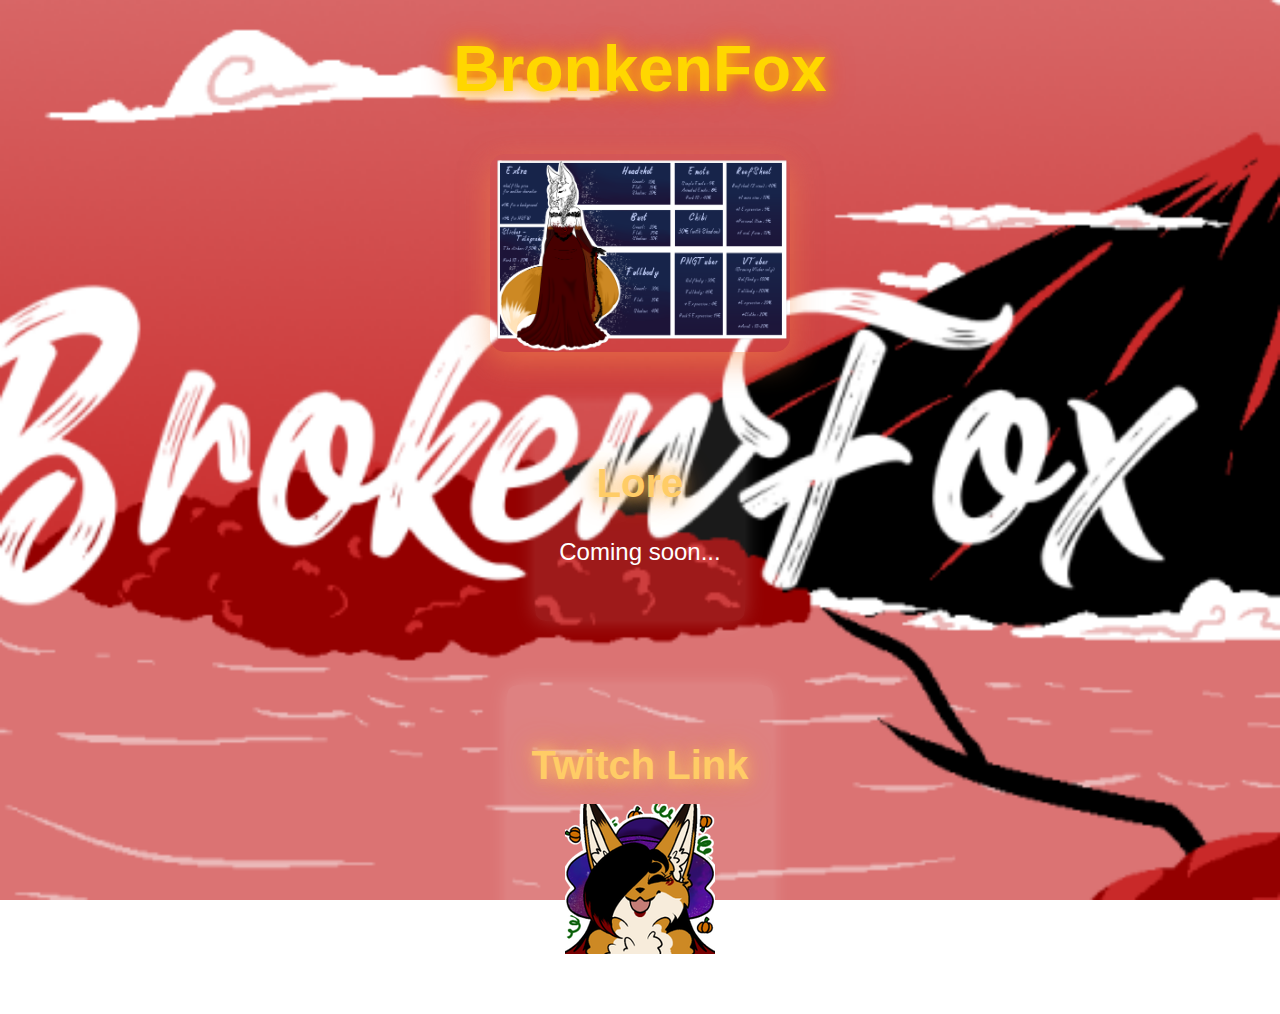
<file: code/HTML/Broken.html>
<!DOCTYPE html>
<html lang="fr">

<head>
    <meta charset="UTF-8">
    <meta name="viewport" content="width=device-width, initial-scale=1.0">
    <title>Wiki VTuber - BronkenFox</title>
    <link rel="stylesheet" href="/code/CSS/style_broken.css">

</head>

<body>
    <a href="/index.html" style="text-decoration: none;">
        <h1 class="titre">BronkenFox</h1>
    </a>

    <!-- Lien pour l'agrandissement -->
    <a href="#modal-image">
        <img src="../doc/commission_broken.webp" class="Image" alt="BronkenFox">
    </a>

    <!-- Modal avec option de fermeture -->
    <div id="modal-image" class="modal" onclick="window.location='#'">
        <img src="../doc/commission_broken.webp" alt="BronkenFox Enlarged">
    </div>

    <!-- Section Lore -->
    <div>
        <h2>Lore</h2>
        <p>Coming soon...</p>
    </div>

    <div>
        <h2>Twitch Link</h2>
        <a href="https://www.twitch.tv/brokenfox1997" target="_blank"><img src="../doc/Broken.png"></a>
    </div>
</body>



</html>
</file>
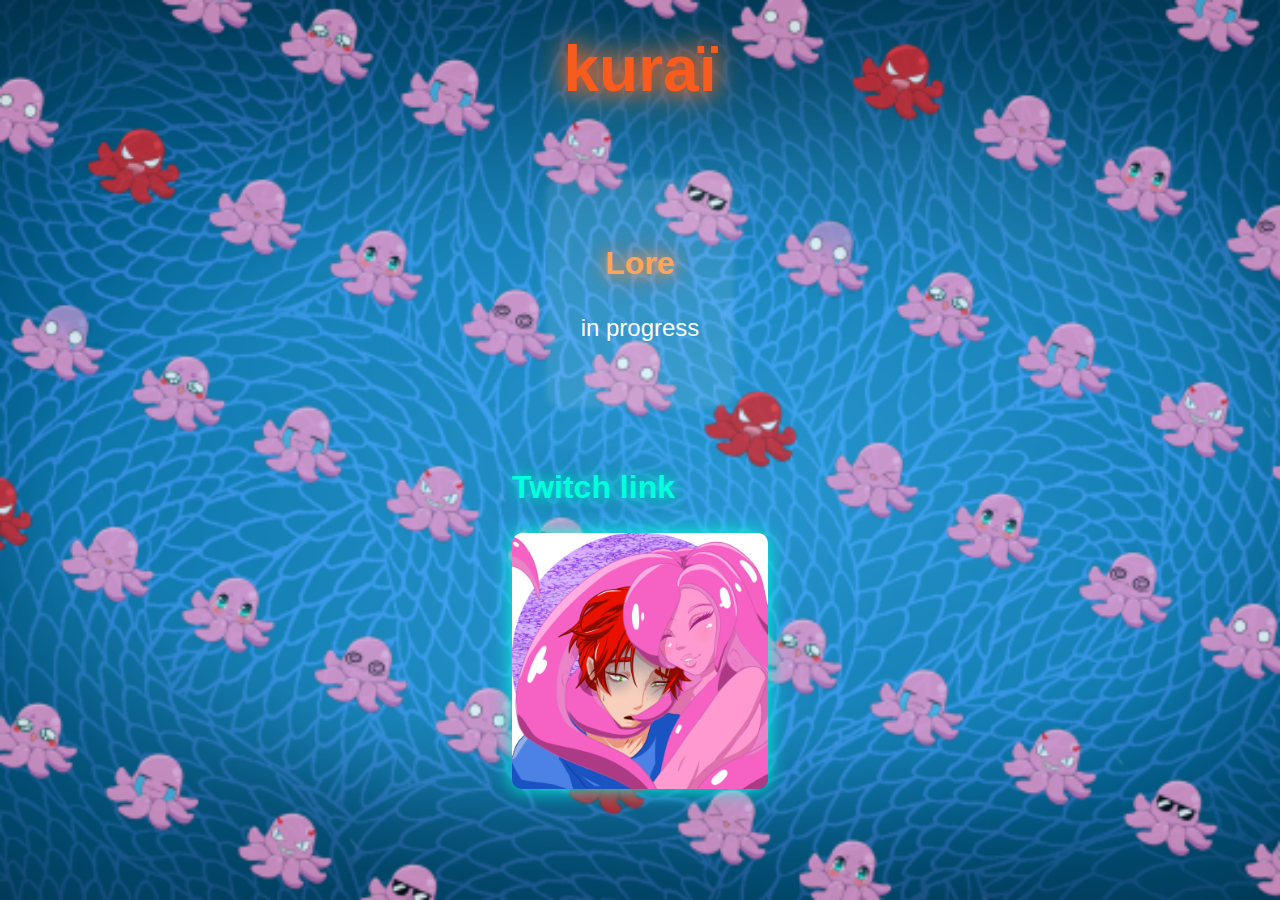
<file: code/HTML/kurai.html>
<!DOCTYPE html>
<html lang="en">

<head>

    <head>
        <meta charset="UTF-8">
        <meta name="viewport" content="width=device-width, initial-scale=1.0">
        <title>Wiki VTuber - kuraitsuki</title>
        <link rel="stylesheet" href="/code/CSS/style_kurai.css">
    </head>

</head>

<body>
    <a href="/index.html" style="text-decoration: none;">
        <h1 class="titre">kuraï</h1>
    </a>
    <div class="Lore">
        <H2>Lore</H2>
        <p>
            in progress</p>
    </div>
    <div>
        <h2>Twitch link</h2>
        <a href="https://www.twitch.tv/kuraitsuki" target="_blank"><img src="/code/doc/pOULPIE_kURAI.webp"
                style="height: 256px;"></a>
    </div>
</body>

</html>
</file>
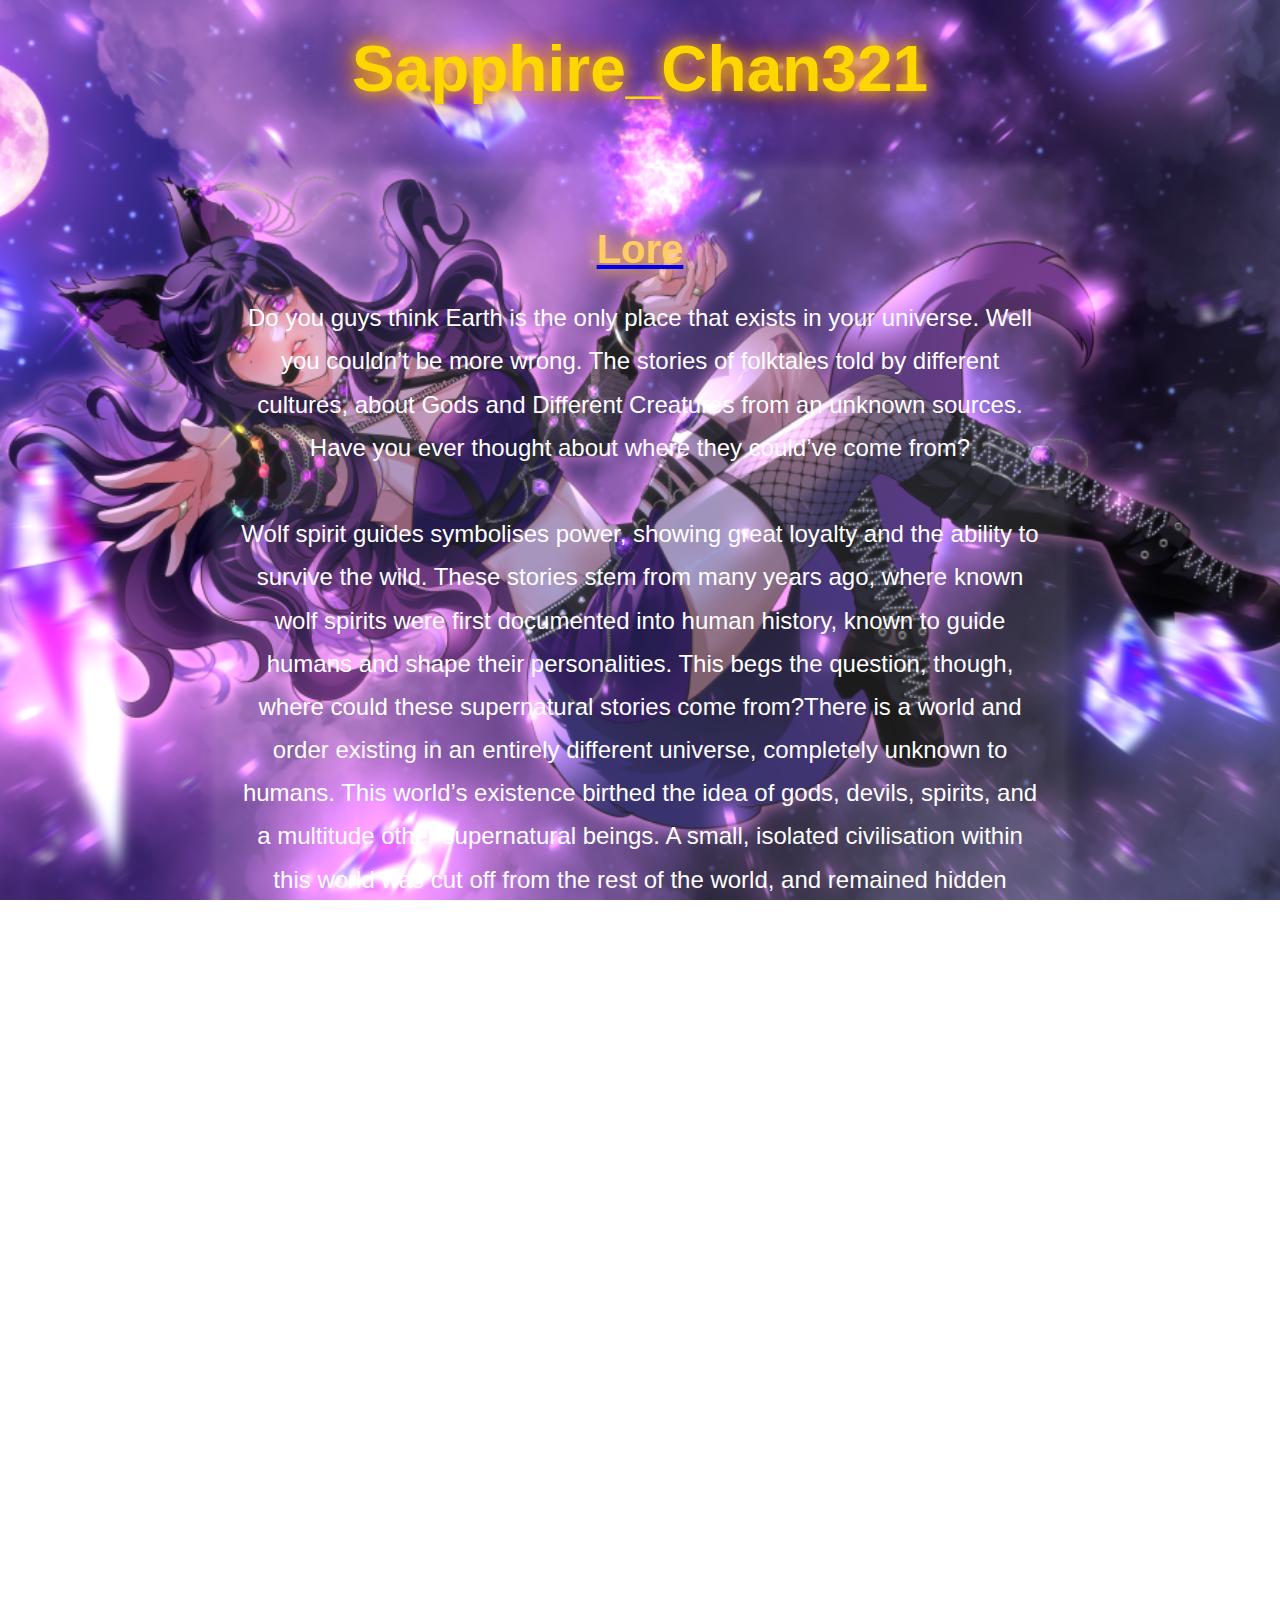
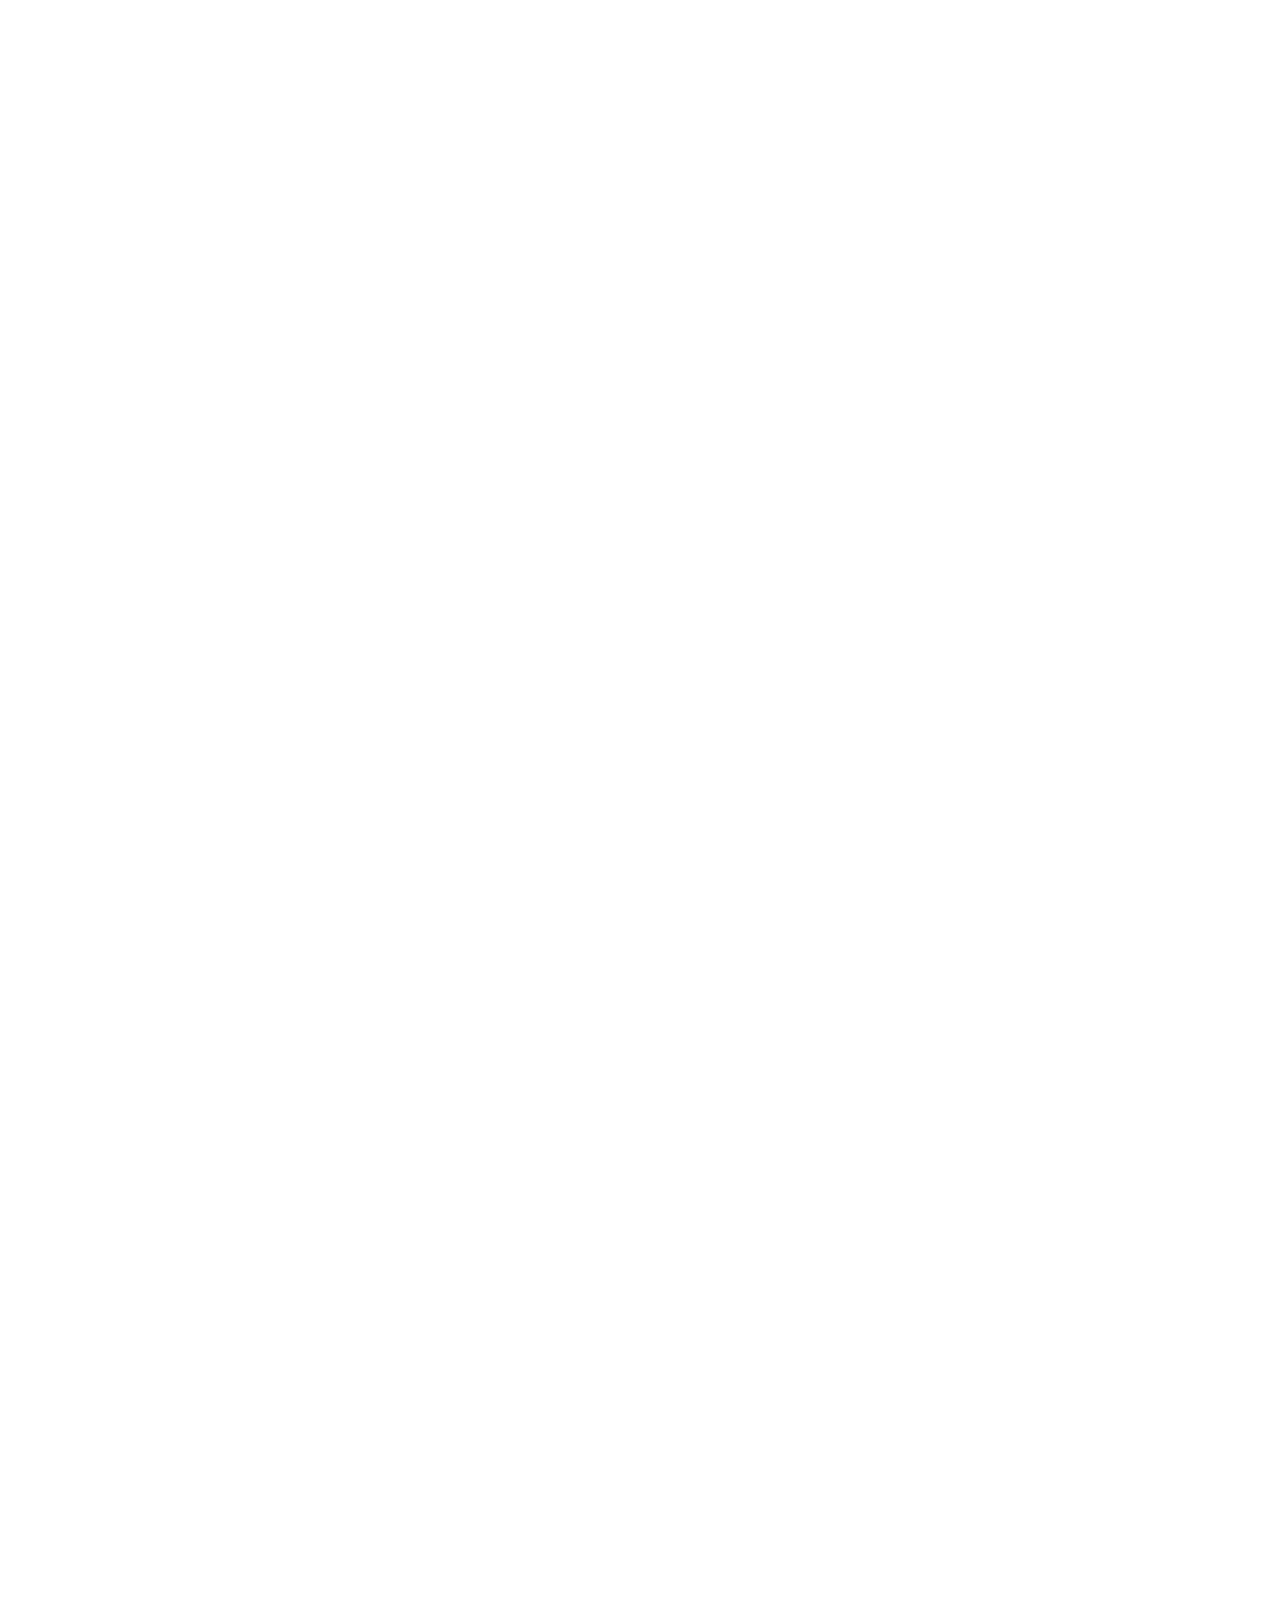
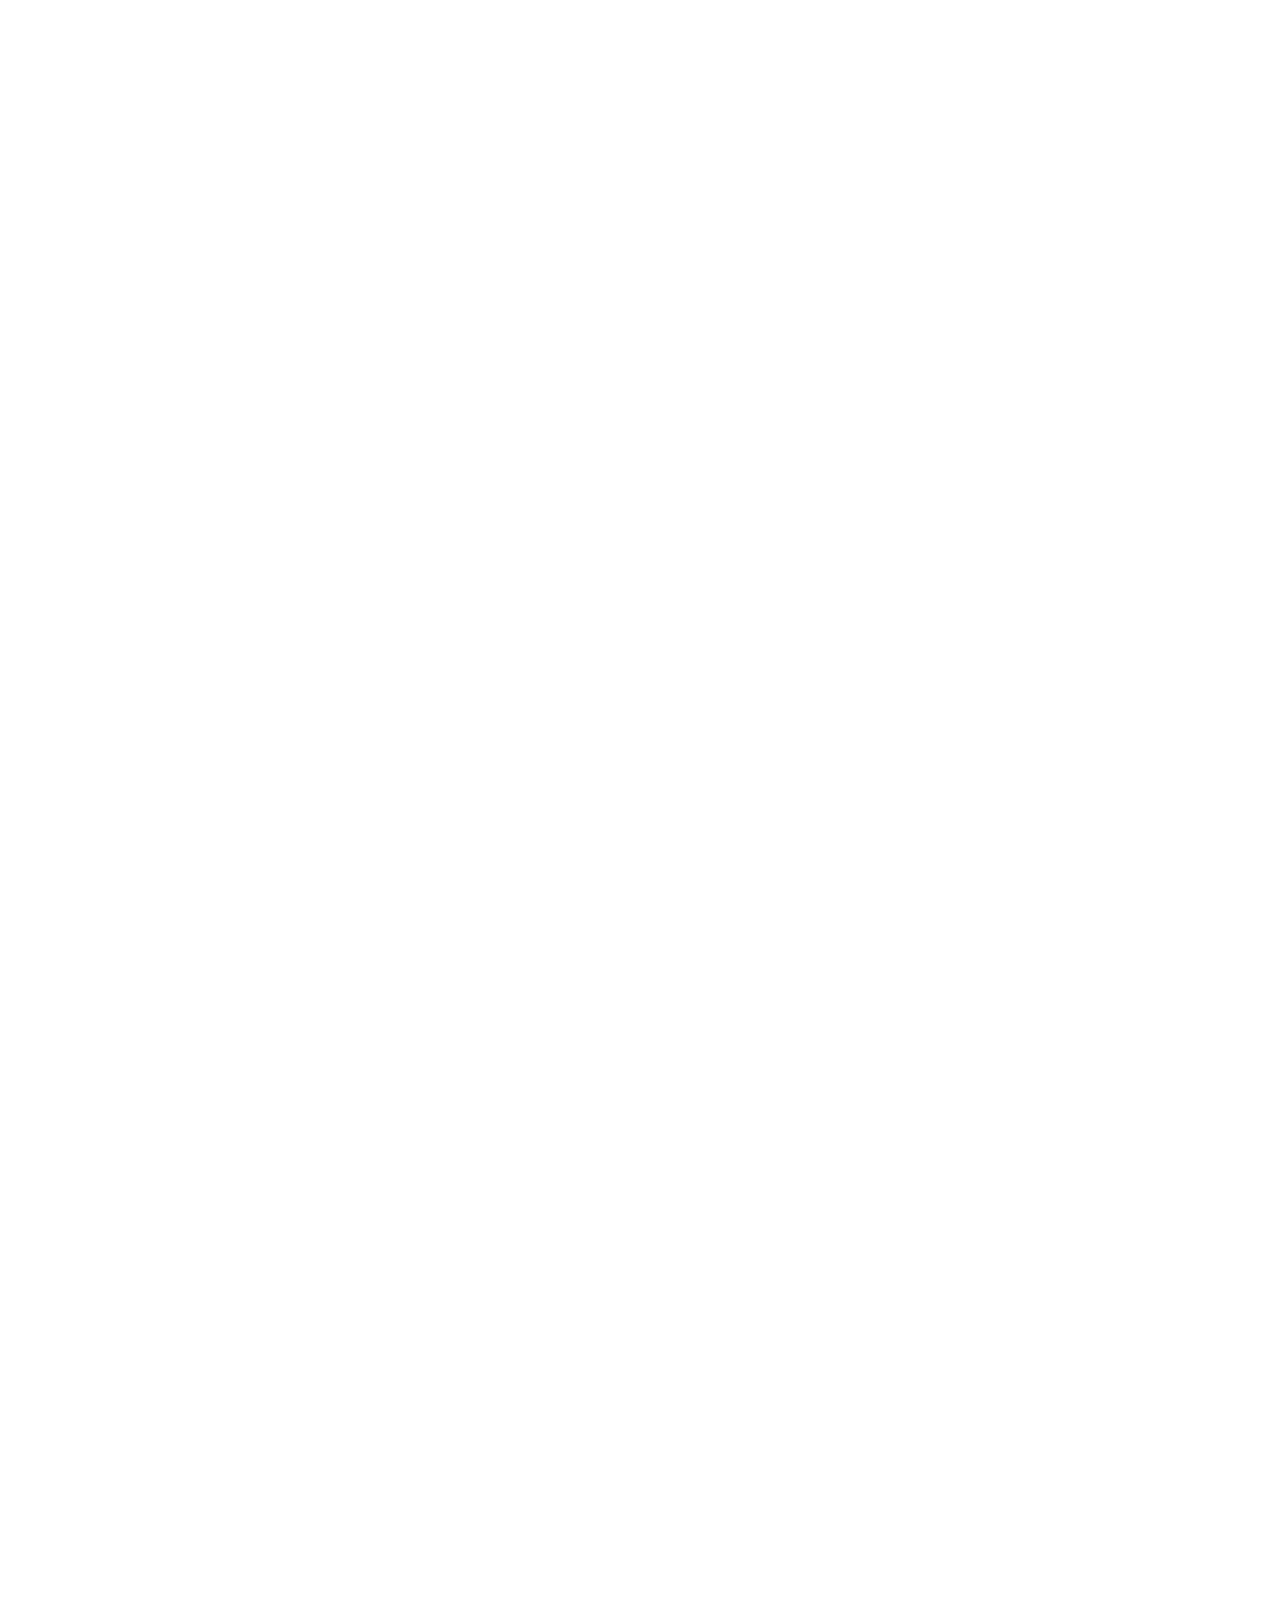
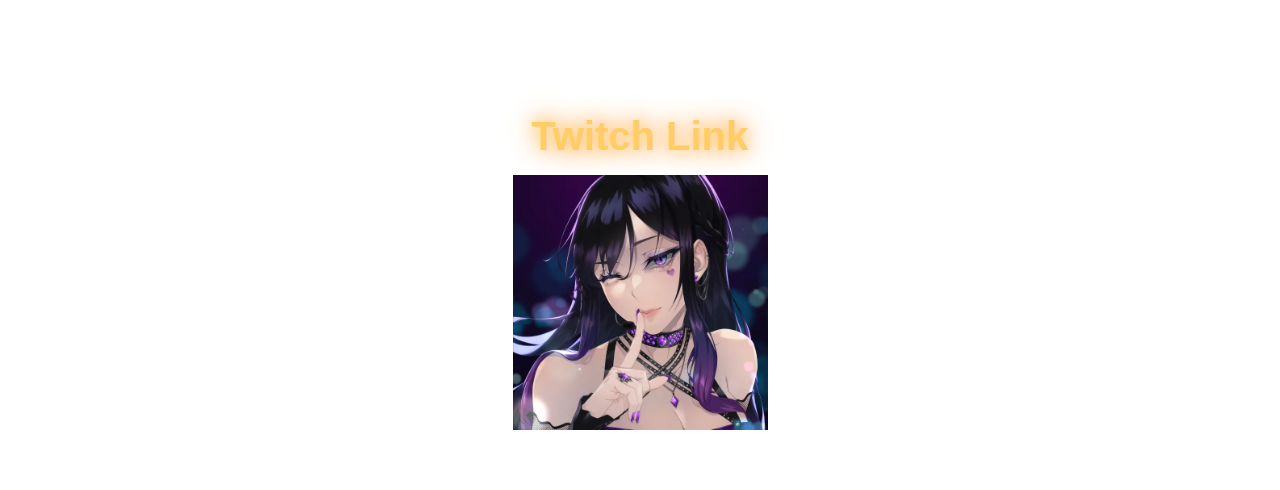
<file: code/HTML/Saphiechan.html>
<!DOCTYPE html>
<html lang="en">

<head>
    <meta charset="UTF-8">
    <meta name="viewport" content="width=device-width, initial-scale=1.0">
    <title>Wiki VTuber - BronkenFox</title>
    <link rel="stylesheet" href="../CSS/style_sap.css">
    <title>Counter de Followers Twitch</title>
</head>

<body>
    <a href="/index.html" style="text-decoration: none;">
        <h1 class="titre">Sapphire_Chan321</h1>
    </a>

    <!-- Lien pour l'agrandissement -->
    <!-- Modal avec option de fermeture -->

    <!-- Section Lore -->
    <div>
        <a href="https://sapphirechan.carrd.co/#lore">
            <h2>Lore</h2>
        </a>
        <p>Do you guys think Earth is the only place that exists in your universe. Well you couldn’t be more wrong. The
            stories of folktales told by different cultures, about Gods and Different Creatures from an unknown sources.
            Have you ever thought about where they could’ve come from?
            <br>
            <br>
            Wolf spirit guides symbolises power, showing
            great loyalty and the ability to survive the wild. These stories stem from many years ago, where known wolf
            spirits were first documented into human history, known to guide humans and shape their personalities. This
            begs the question, though, where could these supernatural stories come from?There is a world and order
            existing in an entirely different universe, completely unknown to humans. This world’s existence birthed the
            idea of gods, devils, spirits, and a multitude other supernatural beings. A small, isolated civilisation
            within this world was cut off from the rest of the world, and remained hidden within their own massive
            floating island; a civilisation called Ulversta. Ulversta was known as the Golden City, its power and
            technology reached far beyond its peoples' intelligence. The people within this city are said to be almost
            human, bearing animalistic traits and that they have bonded with their spirit animals, completely changing
            the laws of nature as we know them. Each with their own personalities and abilities, they thrived and never
            sought out communication with other civilisations. Abilities are supernatural capabilities which develop
            over time; the origins of these abilities are said to be unknown outside of one source: The Divine Gems. The
            Divine Gems are said to grow in grand quantities within caves running beneath Ulversta, giving the city and
            its occupants what many describe as an almost magical feeling. Initially, the various animal spirit
            communities had frequent rivalries with some even going as far as to be at constant war with each other. But
            there was one man, bound with a wolf spirit, who seemed to have discovered the secrets behind the crystals'
            true powers; therefore gaining the ability of immortality as a result, he used this power to seize control
            of the city and, for a time, bring a level of order to it, resulting in less conflict between the various
            communities. Over time, His bloodline grew to that of a strong royal family. Each of His descendants had
            incredible abilities such as time travel or mind control, with each descendant becoming more powerful than
            those before them and some were even rumoured to have more than one ability.
            <br>
            <br>
            Sapphire is one of the aforementioned descendants, and may be the very last of Her bloodline to ever walk in
            that world. She
            inherited the ability to control the elements; however, control was difficult and so she had to wear a
            bracelet in order to help her maintain better control over her ability. Elemental control wasn't her only
            ability, however. Unbeknownst to her, she, as well as those before her, had the ability to leech others'
            abilities and use them for her own gain or pass them onto others, entrusting them with the responsibility
            that comes with having these abilities. As the years passed, Sapphire began to grow more perceptive of the
            toxic nature poisoning the society within and around the city, and decided she could tolerate it no longer.
            She sought out a group that called themselves "The Rebellion," rumoured to be one of, if not the most
            powerful mafia consisting of both citizens and non-citizens alike. Citizen of Ulversta or not made no
            difference to this group as they all held the same mindset and had one thing in common: a wish to simply
            return to their homes. > Over time, the other members of the Rebellion became like family to her, moreso
            than her father and his deceitful wife, her "step-mother," not that she'd ever consider this woman as such.
            Years of frequent battle and seemingly perilous struggle all in the name of a single goal followed. There
            were highs, lows; times when it felt like great strides of progress were made, then others where it felt
            like their progress had gone backward. Constant trial and error with no idea of what would work and when.
            Eventually, however, it all paid off when they were able to breach the barriers protecting Ulversta, where
            they were able to gain freedom via escape to the outside world; however they didn't escape without
            discovering something major: the horrible secrets behind the Divine Stones.
            <br>
            <br>
            With their goals achieved, the Rebellion failed to see any reason to remain together, and so everyone
            eventually went their own separate
            ways, most returning to their own land and homes. Those not from this land followed some of those who were,
            hoping to find someplace to permanently post up, a new place to call home. Sapphire chose to stick to
            exploration for awhile, never tying herself to one place for too long but also never failing to make plenty
            of friends everywhere she went; however, unfortunately for her, luck never seemed to be on her side and her
            "Step-mother" was hot on her trail. Afraid Sapphire would expose not just her but the dark secrets behind
            her city's entire foundation, causing chaos to erupt and bringing a swift end to her reign and possibly her
            life. Knowing she had to do something, she used her ability to create portals to a multitude of dimensions
            to send Sapphire tumbling into a dark abyss and a new unknown land.
            <br>
            <br>
            Having been trapped on this new unknown land, what we know as our Earth, with no way to return in the
            foreseeable future, she slowly began to adapt
            to her new environment; starting with hiding her ears and tail, she hid from the humans for awhile, watching
            and observing to learn as many of their traditions, habits and various cultures.
            Following several centuries of observation, she eventually learned she could separate her physical and
            spiritual forms from one another at the cost of her ears and tail, though also allowing her to look more
            human and fit in better. Her spirit bared resemblance to a wolf, covered with fur whiter than snow and being
            ghost-like, nearly entirely transparent, and radiating a faint purple hue visible only to her eyes. Thanks
            in no small part to her newfound appearance, she was able to take up refuge with some friends she'd made and
            even found others whom shared the same fate as Sapphire at the hands of her "Step-mother.
            <br>
            <br>
            "With her new found friends and family Sapphire, she decided to start a career in streaming and being an
            online idol, showcasing
            her personality and spirit to the world. She shows how she can change forms and little do they know, that
            it’s supernatural.
            She enjoyed performing and singing, discovering new content to stream and making new friends!
            <br>
            <br>
            Can she discover a way to get back and reunite her civilisation and dethrone her evil step-mother…Also,
            there may be
            <br>
            <br>
            a novel coming soon…
        </p>
    </div>

    <div>
        <h2>Twitch Link</h2>
        <a href="https://www.twitch.tv/sapphire_chan321" target="_blank"><img src="../doc/saphire.webp"
                height="255"></a>
    </div>
</body>



</html>
</file>
<file: code/CSS/style_broken.css>
/* --- Base Styles --- */
body {
    font-family: 'Poppins', sans-serif;
    margin: 0;
    padding: 0;
    background: url('/doc/baniere_teste.webp') no-repeat center center fixed;
    background-size: cover;
    /* L'image couvre toute la fenêtre */
    color: #ffffff;
    /* Texte par défaut en blanc */
    display: flex;
    flex-direction: column;
    align-items: center;
    min-height: 100vh;
    overflow-x: hidden;
    animation: fadeIn 2s ease-in-out;
}

/* Title Animation */
.titre {
    font-size: 4rem;
    font-weight: bold;
    color: #ffd700;
    /* Une couleur dorée lumineuse pour bien ressortir */
    text-shadow: 0 0 15px #ffd700, 0 0 30px #ff4500;
    /* Ombres chaudes et visibles */
    margin: 2rem 0;
    animation: glow 4s infinite, float 3s ease-in-out infinite alternate;
}

/* Image Styling */
.Image {
    width: 300px;
    height: auto;
    border-radius: 15px;
    box-shadow: 0 10px 30px rgba(250, 142, 71, 0.5);
    transition: transform 0.5s ease, box-shadow 0.5s ease;
    margin: 1rem 0;
}

.Image:hover {
    transform: scale(1.1);
    box-shadow: 0 20px 40px rgba(250, 142, 71, 0.8);
}

/* Section Lore */
div {
    margin: 2rem;
    padding: 1.5rem;
    border-radius: 10px;
    background: rgba(255, 255, 255, 0.1);
    box-shadow: 0 0 20px rgba(255, 255, 255, 0.2);
    max-width: 800px;
    text-align: center;
}

div h2 {
    font-size: 2.5rem;
    color: #ffcc66;
    /* Couleur jaune pâle pour contraster avec le rouge */
    text-shadow: 0 0 15px #ffcc66, 0 0 30px #ff9448;
    margin-bottom: 1rem;
}

div p {
    font-size: 1.5rem;
    line-height: 1.8;
    color: #ffffff;
    /* Texte principal en blanc pour maintenir la lisibilité */
}

/* --- Animations --- */

/* Title Glow */
@keyframes glow {
    0% {
        text-shadow: 0 0 15px #ffd700, 0 0 30px #ff4500;
    }

    50% {
        text-shadow: 0 0 25px #ff4500, 0 0 50px #ffd700;
    }

    100% {
        text-shadow: 0 0 15px #ffd700, 0 0 30px #ff4500;
    }
}

/* Float Animation */
@keyframes float {
    0% {
        transform: translateY(0);
    }

    100% {
        transform: translateY(-10px);
    }
}

/* Fade In Effect */
@keyframes fadeIn {
    from {
        opacity: 0;
    }

    to {
        opacity: 1;
    }
}

/* --- Responsive Design --- */
@media (max-width: 768px) {
    body {
        padding: 1rem;
    }

    .titre {
        font-size: 2.5rem;
    }

    div h2 {
        font-size: 2rem;
    }

    div p {
        font-size: 1rem;
    }

    .Image {
        width: 250px;
    }
}

/* --- Modal (Agrandissement d'image) --- */
.modal {
    display: none;
    position: fixed;
    z-index: 10;
    top: 0;
    left: 0;
    width: 100%;
    height: 100%;
    background-color: rgba(0, 0, 0, 0.8);
    justify-content: center;
    align-items: center;
    cursor: pointer;
}

.modal img {
    max-width: 90%;
    max-height: 90%;
    border-radius: 10px;
    box-shadow: 0 10px 30px rgba(255, 255, 255, 0.8);
    cursor: auto;
}

.modal:target {
    display: flex;
    animation: fadeIn 0.5s ease;
}

/* Animation de fondu */
@keyframes fadeIn {
    from {
        opacity: 0;
    }

    to {
        opacity: 1;
    }
}
</file>
<file: code/CSS/style_kurai.css>
/* Base Styles */
/* --- Base Styles --- */
body {
    font-family: 'Poppins', sans-serif;
    margin: 0;
    padding: 0;
    background: url('/code/doc/Poulpie_couverture.webp') no-repeat center center fixed;
    background-size: cover;
    /* L'image couvre toute la fenêtre */
    color: #ffffff;
    /* Texte par défaut en blanc */
    display: flex;
    flex-direction: column;
    align-items: center;
    min-height: 100vh;
    overflow-x: hidden;
    animation: fadeIn 2s ease-in-out;
}

/* Title Animation */
.titre {
    font-size: 4rem;
    font-weight: bold;
    color: #f75c1e;
    text-shadow: 0 0 20px #f75c1e, 0 0 40px #fca65b;
    margin-top: 2rem;
    animation: glow 3s infinite, bounce 3s infinite;
}

/* Lore Section */
.Lore {
    margin: 2rem;
    padding: 2rem;
    border-radius: 10px;
    background: rgba(255, 255, 255, 0.1);
    box-shadow: 0 0 10px rgba(255, 255, 255, 0.2);
    text-align: center;
    max-width: 800px;
}

.Lore h2 {
    color: #fca65b;
    font-size: 2rem;
    margin-bottom: 1rem;
    text-shadow: 0 0 15px #fca65b, 0 0 30px #f75c1e;
}

.Lore p {
    font-size: 1.5rem;
    line-height: 1.8;
}

/* Link Section */
div h2 {
    margin-top: 2rem;
    font-size: 2rem;
    color: #00ffdd;
    text-shadow: 0 0 15px #00ffdd, 0 0 30px #007d79;
}

a img {
    border-radius: 10px;
    box-shadow: 0 0 20px #00ffdd;
    transition: transform 0.3s, box-shadow 0.3s;
}

a img:hover {
    transform: scale(1.2);
    box-shadow: 0 0 40px #00ffdd;
}

/* Animations */
@keyframes glow {
    0% {
        text-shadow: 0 0 20px #f75c1e, 0 0 40px #fca65b;
    }

    50% {
        text-shadow: 0 0 30px #fca65b, 0 0 60px #f75c1e;
    }

    100% {
        text-shadow: 0 0 20px #f75c1e, 0 0 40px #fca65b;
    }
}

@keyframes bounce {

    0%,
    100% {
        transform: translateY(0);
    }

    50% {
        transform: translateY(-10px);
    }
}

/* Responsive Design */
@media (max-width: 768px) {
    .titre {
        font-size: 3rem;
    }

    .Lore p {
        font-size: 1.2rem;
    }

    div h2 {
        font-size: 1.5rem;
    }
}
</file>
<file: code/CSS/style_sap.css>
/* --- Base Styles --- */
body {
    font-family: 'Poppins', sans-serif;
    margin: 0;
    padding: 0;
    background: url('../doc/Sapphire_Illustration_background.webp') no-repeat center center fixed;
    background-size: cover;
    /* L'image couvre toute la fenêtre */
    color: #ffffff;
    /* Texte par défaut en blanc */
    display: flex;
    flex-direction: column;
    align-items: center;
    min-height: 100vh;
    overflow-x: hidden;
    animation: fadeIn 2s ease-in-out;
}

/* Title Animation */
.titre {
    font-size: 4rem;
    font-weight: bold;
    color: #ffd700;
    /* Une couleur dorée lumineuse pour bien ressortir */
    text-shadow: 0 0 15px #ffd700, 0 0 30px #ff4500;
    /* Ombres chaudes et visibles */
    margin: 2rem 0;
    animation: glow 4s infinite, float 3s ease-in-out infinite alternate;
}

/* Image Styling */
.Image {
    width: 300px;
    height: auto;
    border-radius: 15px;
    box-shadow: 0 10px 30px rgba(250, 142, 71, 0.5);
    transition: transform 0.5s ease, box-shadow 0.5s ease;
    margin: 1rem 0;
}

.Image:hover {
    transform: scale(1.1);
    box-shadow: 0 20px 40px rgba(250, 142, 71, 0.8);
}

/* Section Lore */
div {
    margin: 2rem;
    padding: 1.5rem;
    border-radius: 10px;
    background: rgba(255, 255, 255, 0.1);
    box-shadow: 0 0 20px rgba(255, 255, 255, 0.2);
    max-width: 800px;
    text-align: center;
}

div h2 {
    font-size: 2.5rem;
    color: #ffcc66;
    /* Couleur jaune pâle pour contraster avec le rouge */
    text-shadow: 0 0 15px #ffcc66, 0 0 30px #ff9448;
    margin-bottom: 1rem;
}

div p {
    font-size: 1.5rem;
    line-height: 1.8;
    color: #ffffff;
    /* Texte principal en blanc pour maintenir la lisibilité */
}

/* --- Animations --- */

/* Title Glow */
@keyframes glow {
    0% {
        text-shadow: 0 0 15px #ffd700, 0 0 30px #ff4500;
    }

    50% {
        text-shadow: 0 0 25px #ff4500, 0 0 50px #ffd700;
    }

    100% {
        text-shadow: 0 0 15px #ffd700, 0 0 30px #ff4500;
    }
}

/* Float Animation */
@keyframes float {
    0% {
        transform: translateY(0);
    }

    100% {
        transform: translateY(-10px);
    }
}

/* Fade In Effect */
@keyframes fadeIn {
    from {
        opacity: 0;
    }

    to {
        opacity: 1;
    }
}

/* --- Responsive Design --- */
@media (max-width: 768px) {
    body {
        padding: 1rem;
    }

    .titre {
        font-size: 2.5rem;
    }

    div h2 {
        font-size: 2rem;
    }

    div p {
        font-size: 1rem;
    }

    .Image {
        width: 250px;
    }
}

/* --- Modal (Agrandissement d'image) --- */
.modal {
    display: none;
    position: fixed;
    z-index: 10;
    top: 0;
    left: 0;
    width: 100%;
    height: 100%;
    background-color: rgba(0, 0, 0, 0.8);
    justify-content: center;
    align-items: center;
    cursor: pointer;
}

.modal img {
    max-width: 90%;
    max-height: 90%;
    border-radius: 10px;
    box-shadow: 0 10px 30px rgba(255, 255, 255, 0.8);
    cursor: auto;
}

.modal:target {
    display: flex;
    animation: fadeIn 0.5s ease;
}

/* Animation de fondu */
@keyframes fadeIn {
    from {
        opacity: 0;
    }

    to {
        opacity: 1;
    }
}
</file>
